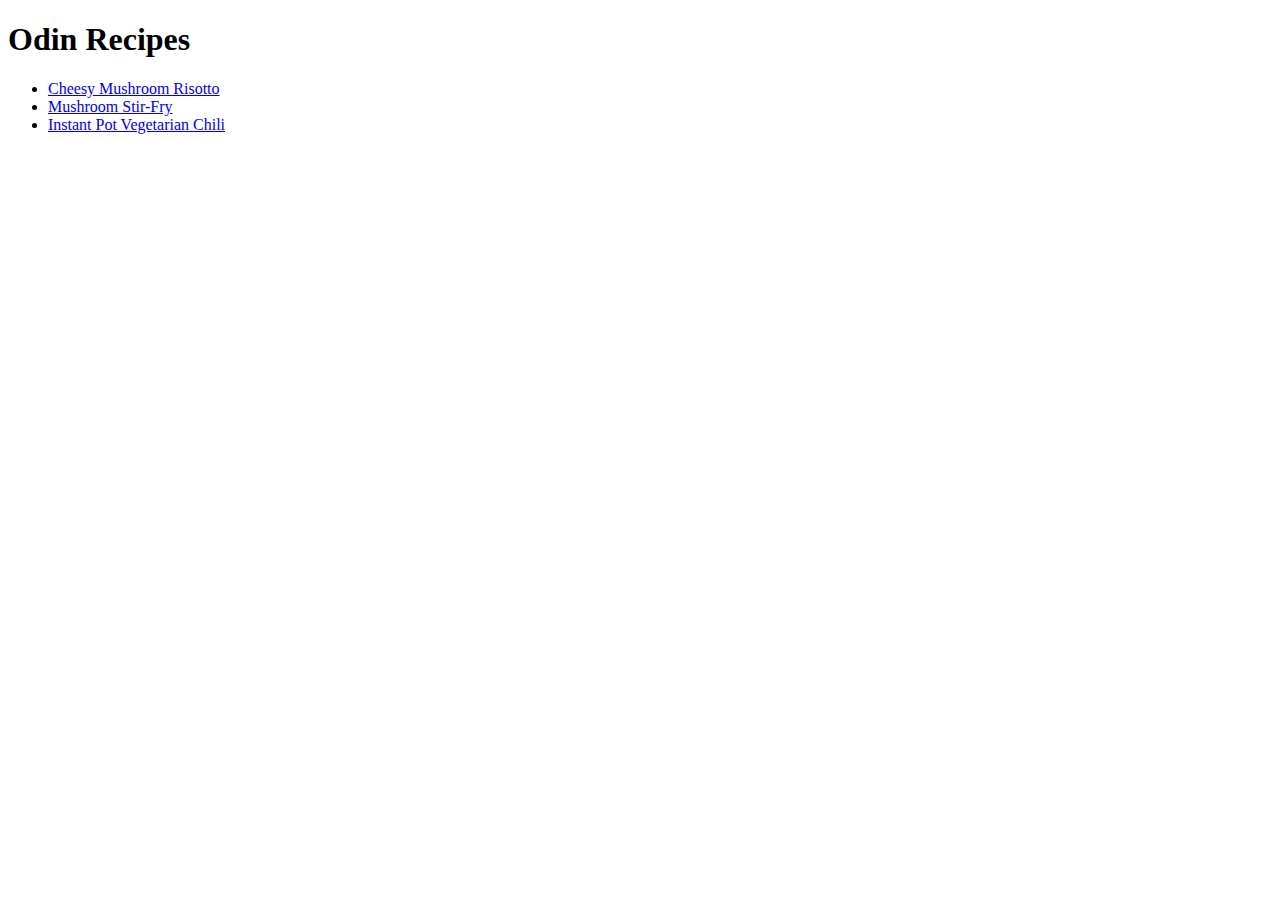
<file: index.html>
<!DOCTYPE html>
<html lang="en">
    <head>
        <meta charset="utf-8">
        <title>Odin Recipes</title>
    </head>

    <body>
        <h1>Odin Recipes</h1>
        <base href="recipes/">
        <ul>
            <li><a href="risotto.html" target="_blank">Cheesy Mushroom Risotto</a></li>
            <li><a href="mushroomstirfry.html" target="_blank">Mushroom Stir-Fry</a></li>
            <li><a href="instantpotchili.html" target="_blank">Instant Pot Vegetarian Chili</a></li>
        </ul>    
    </body>
</html>
</file>
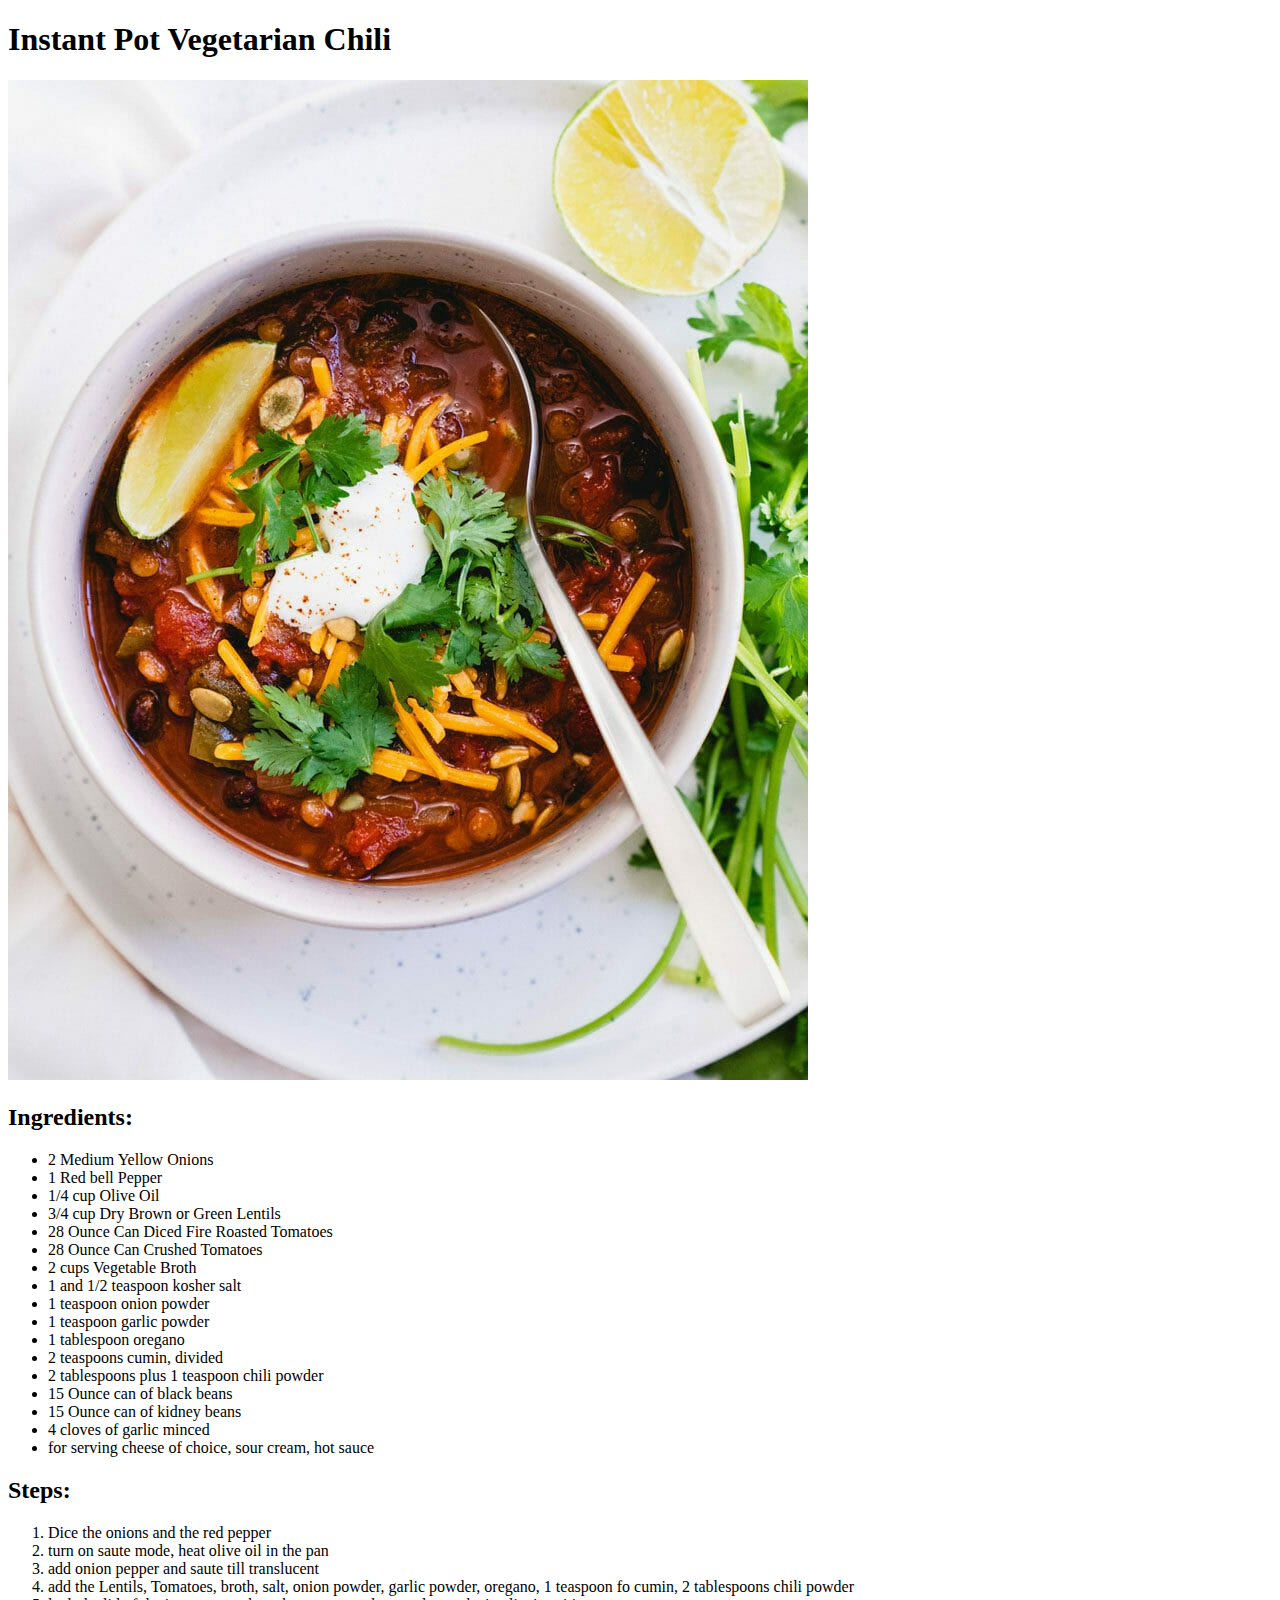
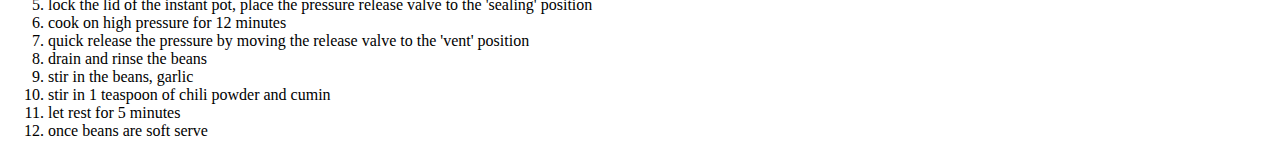
<file: recipes/instantpotchili.html>
<!DOCTYPE html>
<html lang="en">
    <head>
        <meta charset="utf-8">
        <title>Instant Pot Vegetarian Chili</title>
    </head>

    <body>
        <h1>Instant Pot Vegetarian Chili</h1>
        <img src="./img/Instant-Pot-Chili.jpg" alt="Vegetarian Chili" class="chili">
        <h2>Ingredients:</h2>
    <div>
        <ul>
            <li>2 Medium Yellow Onions</li>
            <li>1 Red bell Pepper</li>
            <li>1/4 cup Olive Oil</li>
            <li>3/4 cup Dry Brown or Green Lentils</li>
            <li>28 Ounce Can Diced Fire Roasted Tomatoes</li>
            <li>28 Ounce Can Crushed Tomatoes</li>
            <li>2 cups Vegetable Broth</li>
            <li>1 and 1/2 teaspoon kosher salt</li>
            <li>1 teaspoon onion powder</li>
            <li>1 teaspoon garlic powder</li>
            <li>1 tablespoon oregano</li>
            <li>2 teaspoons cumin, divided</li>
            <li>2 tablespoons plus 1 teaspoon chili powder</li>
            <li>15 Ounce can of black beans</li>
            <li>15 Ounce can of kidney beans</li>
            <li>4 cloves of garlic minced</li>
            <li>for serving cheese of choice, sour cream, hot sauce</li>
        </ul>
    </div>
        <h2>Steps:</h2>
        <ol>
            <li>Dice the onions and the red pepper</li>
            <li>turn on saute mode, heat olive oil in the pan</li>
            <li>add onion pepper and saute till translucent</li>
            <li>add the Lentils, Tomatoes, broth, salt, onion powder, garlic powder, oregano, 1 teaspoon fo cumin, 2 tablespoons chili powder</li>
            <li>lock the lid of the instant pot, place the pressure release valve to the 'sealing' position</li>
            <li>cook on high pressure for 12 minutes</li>
            <li>quick release the pressure by moving the release valve to the 'vent' position</li>
            <li>drain and rinse the beans</li>
            <li>stir in the beans, garlic</li>
            <li>stir in 1 teaspoon of chili powder and cumin</li>
            <li>let rest for 5 minutes</li>
            <li>once beans are soft serve</li>
        </ol>
    </body>
</html>
</file>
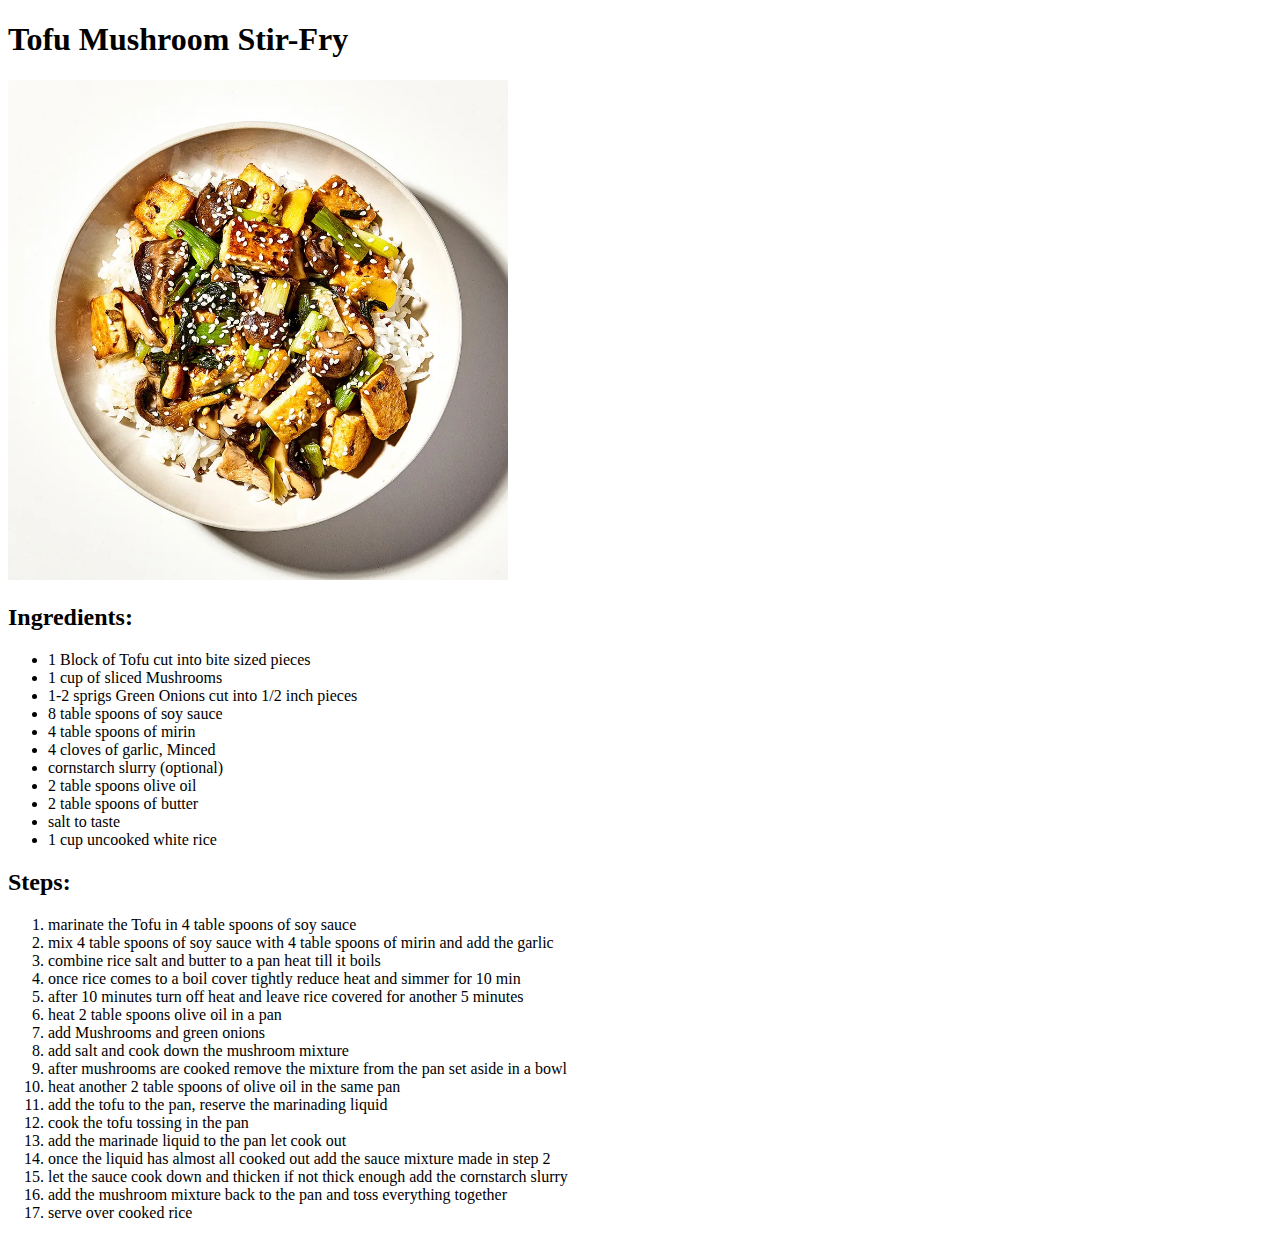
<file: recipes/mushroomstirfry.html>
<!DOCTYPE html>
<html lang="en">
    <head>
        <meta charset="utf-8">
        <title>Tofu Mushroom Stir-Fry</title>
    </head>

    <body>
        <h1>Tofu Mushroom Stir-Fry</h1>
        <img src="./img/tofu-and-mushroom-stir-fry.jpg" alt="Tofu mushroom Stir-Fry" height="500" width="500">
        <h2>Ingredients:</h2>
        <ul>
            <li>1 Block of Tofu cut into bite sized pieces</li>
            <li>1 cup of sliced Mushrooms</li>
            <li>1-2 sprigs Green Onions cut into 1/2 inch pieces</li>
            <li>8 table spoons of soy sauce</li>
            <li>4 table spoons of mirin</li>
            <li>4 cloves of garlic, Minced</li>
            <li>cornstarch slurry (optional)</li>
            <li>2 table spoons olive oil</li>
            <li>2 table spoons of butter</li>
            <li>salt to taste</li>
            <li>1 cup uncooked white rice</li>
        </ul>
        <h2>Steps:</h2>
        <ol>
            <li>marinate the Tofu in 4 table spoons of soy sauce</li>
            <li>mix 4 table spoons of soy sauce with 4 table spoons of mirin and add the garlic</li>
            <li>combine rice salt and butter to a pan heat till it boils</li>
            <li>once rice comes to a boil cover tightly reduce heat and simmer for 10 min</li>
            <li>after 10 minutes turn off heat and leave rice covered for another 5 minutes</li>
            <li>heat 2 table spoons olive oil in a pan</li>
            <li>add Mushrooms and green onions</li>
            <li>add salt and cook down the mushroom mixture</li>
            <li>after mushrooms are cooked remove the mixture from the pan set aside in a bowl</li>
            <li>heat another 2 table spoons of olive oil in the same pan</li>
            <li>add the tofu to the pan, reserve the marinading liquid</li>
            <li>cook the tofu tossing in the pan</li>
            <li>add the marinade liquid to the pan let cook out</li>
            <li>once the liquid has almost all cooked out add the sauce mixture made in step 2</li>
            <li>let the sauce cook down and thicken if not thick enough add the cornstarch slurry</li>
            <li>add the mushroom mixture back to the pan and toss everything together</li>
            <li>serve over cooked rice</li>
        </ol>
    </body>
</html>
</file>
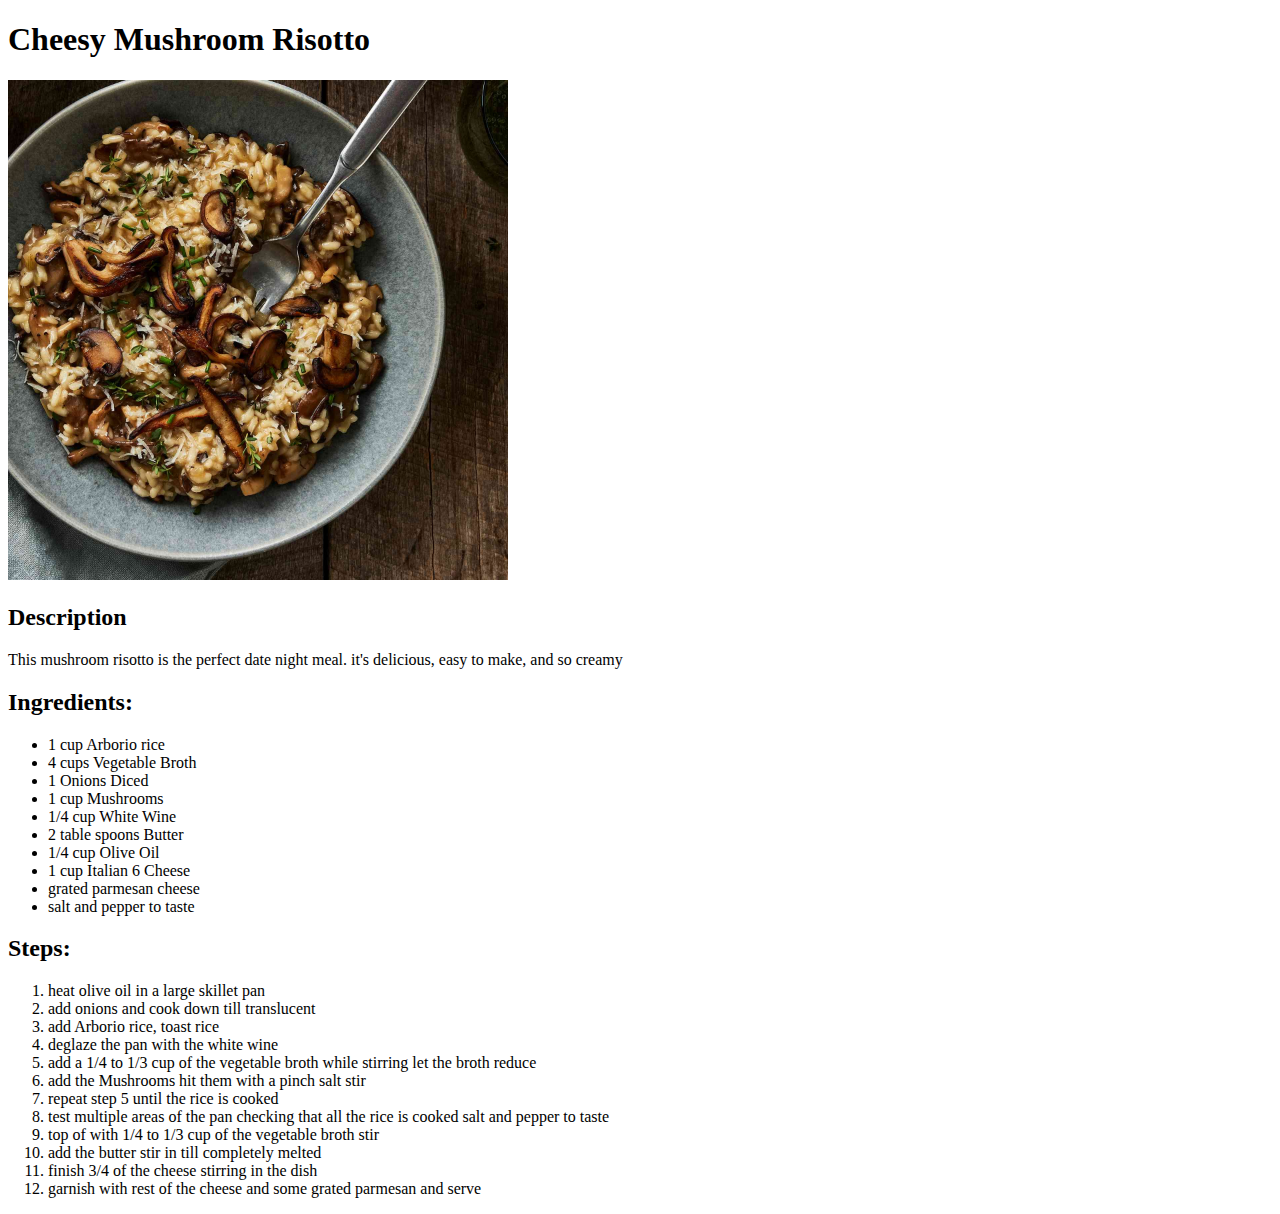
<file: recipes/risotto.html>
<!DOCTYPE html>
<html lang="en">
    <head>
        <meta charset="utf-8">
        <title>Cheesy Mushroom Risotto</title>
    </head>

    <body>
        <h1>Cheesy Mushroom Risotto</h1>
        <img src="./img/MushroomRisotto.jpg" alt="Mushroom Risotto" height="500" width="500">
        <h2>Description</h2>
        <p>This mushroom risotto is the perfect date night meal. it's delicious, easy to make, and so creamy</p>
        <h2>Ingredients:</h2>
        <ul>
            <li>1 cup Arborio rice</li>
            <li>4 cups Vegetable Broth</li>
            <li>1 Onions Diced</li>
            <li>1 cup Mushrooms</li>
            <li>1/4 cup White Wine</li>
            <li>2 table spoons Butter</li>
            <li>1/4 cup Olive Oil</li>
            <li>1 cup Italian 6 Cheese</li>
            <li>grated parmesan cheese</li>
            <li>salt and pepper to taste</li>
        </ul>
        <h2>Steps:</h2>
        <ol>
            <li>heat olive oil in a large skillet pan</li>
            <li>add onions and cook down till translucent</li>
            <li>add Arborio rice, toast rice</li>
            <li>deglaze the pan with the white wine</li>
            <li>add a 1/4 to 1/3 cup of the vegetable broth while stirring let the broth reduce</li>
            <li>add the Mushrooms hit them with a pinch salt stir</li>
            <li>repeat step 5 until the rice is cooked</li>
            <li>test multiple areas of the pan checking that all the rice is cooked salt and pepper to taste</li>
            <li>top of with 1/4 to 1/3 cup of the vegetable broth stir</li>
            <li>add the butter stir in till completely melted</li>
            <li>finish 3/4 of the cheese stirring in the dish</li>
            <li>garnish with rest of the cheese and some grated parmesan and serve</li>

        </ol>
    </body>
</html>
</file>
